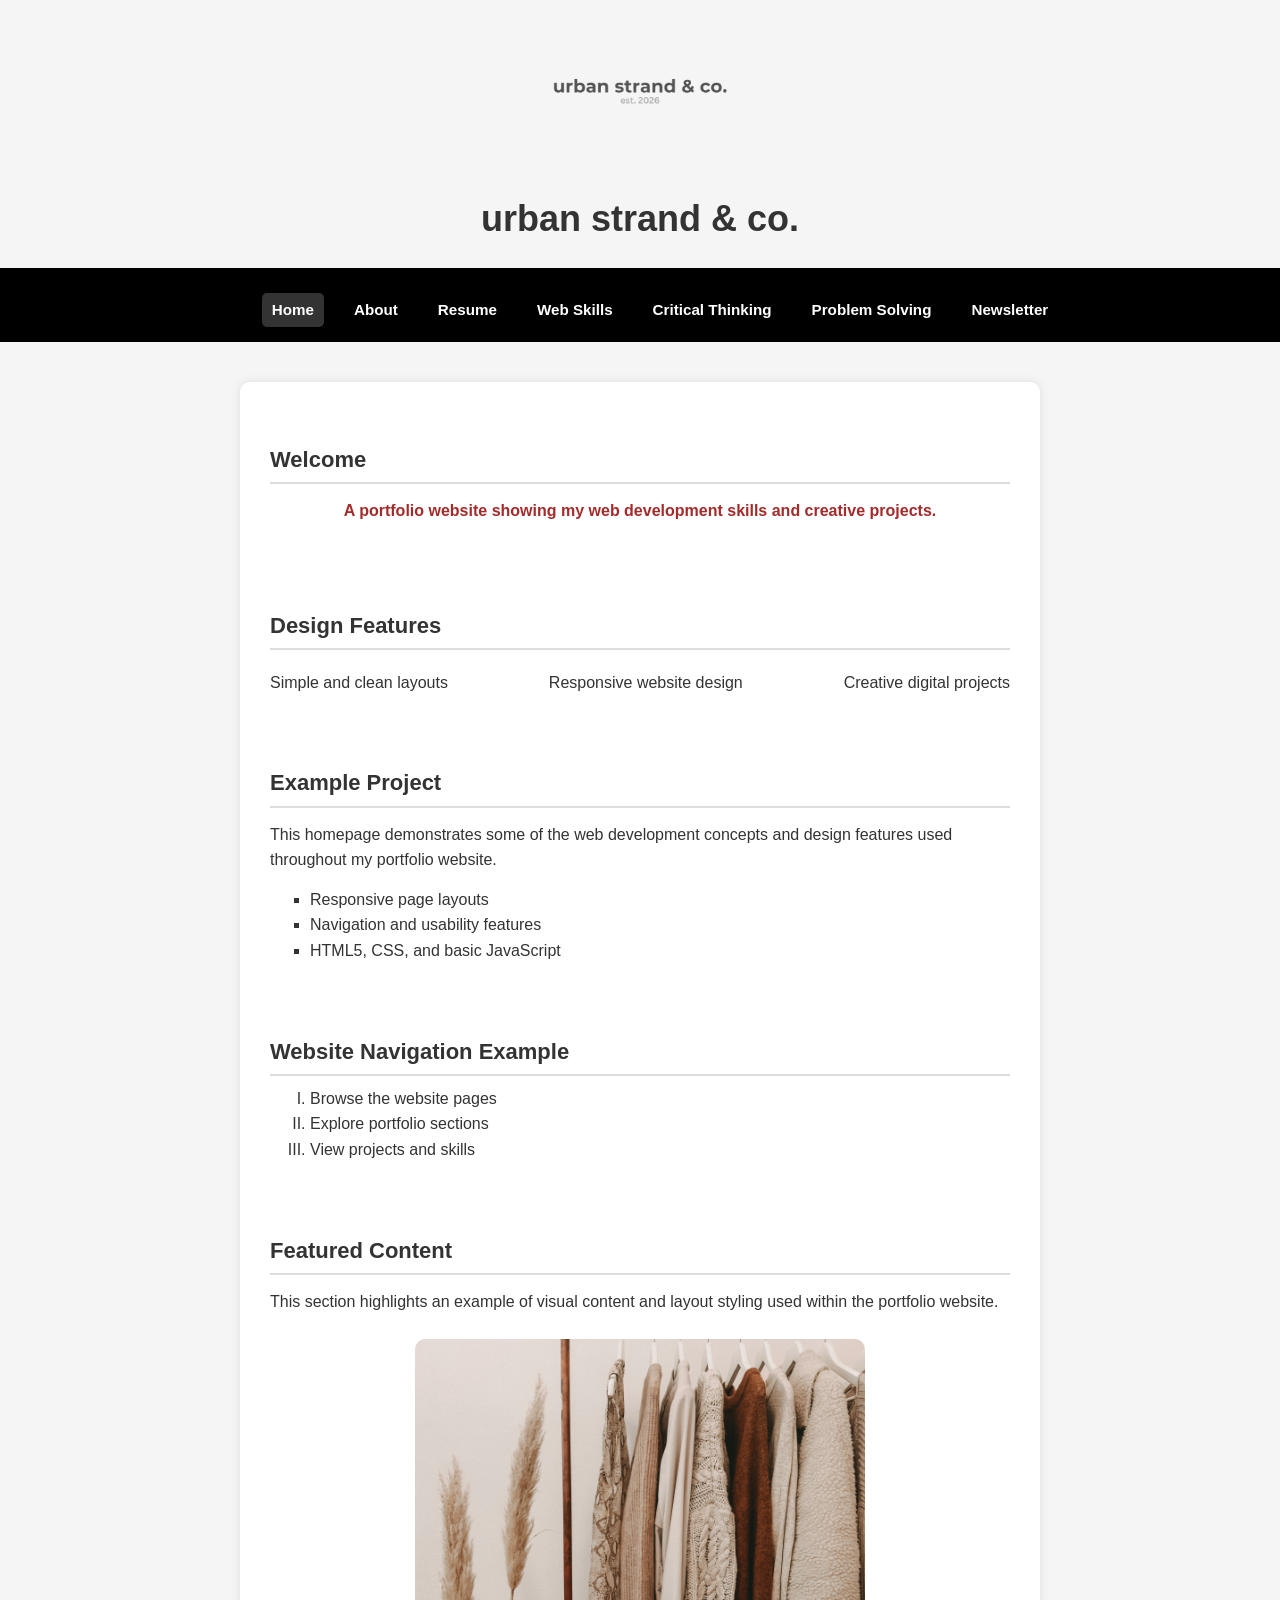
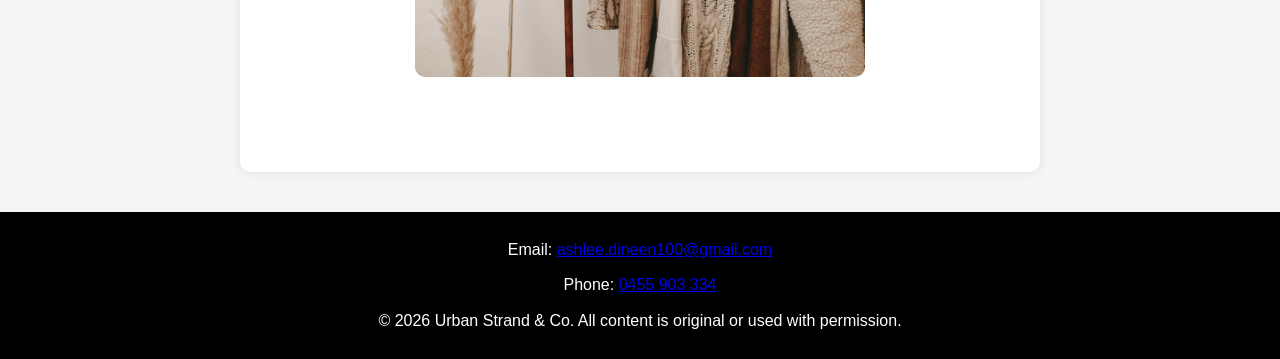
<file: index.html>
<!-- Ash Dineen, 2026 -->
<!DOCTYPE html>
<html lang="en">

<head>

    <!-- Portfolio Website - Home Page -->

    <meta charset="UTF-8">

    <meta name="viewport"
          content="width=device-width, initial-scale=1.0">

    <meta name="description"
          content="Homepage for Urban Strand & Co portfolio website">

    <meta name="author"
          content="Ash Dineen">

    <title>Home | Urban Strand & Co.</title>

    <!-- External CSS stylesheet -->
    <link rel="stylesheet" href="portfolio.css">

    <!-- Website favicon -->
    <link rel="icon" href="images/logo.png">

</head>

<body>

    <!-- Website Header -->
    <header>

		<img src="logo.png" alt="Urban Strand and Co logo" class="logo">

        <h1 id="main-heading">urban strand &amp; co.</h1>

    </header>

    <!-- Main Navigation -->
    <nav>

        <ul>

            <li>
                <a href="index.html" class="active">
                    Home
                </a>
            </li>

            <li><a href="ad_A3_about.html">About</a></li>

            <li><a href="ad_A3_resume.html">Resume</a></li>

            <li><a href="ad_A3_web_skills.html">Web Skills</a></li>

            <li>
                <a href="critical_thinking.html">
                    Critical Thinking
                </a>
            </li>

            <li>
                <a href="problem_solving.html">
                    Problem Solving
                </a>
            </li>

            <li>
                <a href="newsletter.html" target="_blank">
                    Newsletter
                </a>
            </li>

        </ul>

    </nav>

    <!-- Main Page Content -->
    <main class="container">

        <!-- Hero Section -->
        <section class="hero">

            <h2>Welcome</h2>

			<p class="highlight center">
			    A portfolio website showing my web
			    development skills and creative projects.
			</p>

        </section>

		<!-- Design Features Section -->
        <section class="alignment">

            <h2>Design Features</h2>

			<div class="design-features">

			    <p>Simple and clean layouts</p>

			    <p>Responsive website design</p>

			    <p>Creative digital projects</p>

			</div>

        </section>

        <!-- Example Project Section -->
		<section class="project">

		    <h2>Example Project</h2>

		    <p>
		        This homepage demonstrates some of the
		        web development concepts and design features
		        used throughout my portfolio website.
		    </p>

		    <ul>

		        <li>Responsive page layouts</li>

		        <li>Navigation and usability features</li>

		        <li>HTML5, CSS, and basic JavaScript</li>

		    </ul>

		</section>

        <!-- Website Navigation Section -->
        <section class="shopping">

            <h2>Website Navigation Example</h2>

            <ol>

                <li>Browse the website pages</li>

                <li>Explore portfolio sections</li>

                <li>View projects and skills</li>

            </ol>

        </section>

        <!-- Featured Section -->
        <section class="featured">

			<h2>Featured Content</h2>

			<p>
			    This section highlights an example of
			    visual content and layout styling used
			    within the portfolio website.
			</p>

			<img src="clothing.jpg" alt="Clothing items from Urban Strand and Co">

        </section>

    </main>

    <!-- Website Footer -->
    <footer>

        <div>

            <p>
                Email:
                <a href="mailto:ashlee.dineen100@gmail.com">
                    ashlee.dineen100@gmail.com
                </a>
            </p>

            <p>
                Phone:
                <a href="tel:0455903334">
                    0455 903 334
                </a>
            </p>

        </div>

        <p>
            &copy; 2026 Urban Strand &amp; Co.
            All content is original or used with permission.
        </p>

    </footer>

    <!-- External JavaScript file -->
    <script src="script.js"></script>

</body>

</html>
</file>
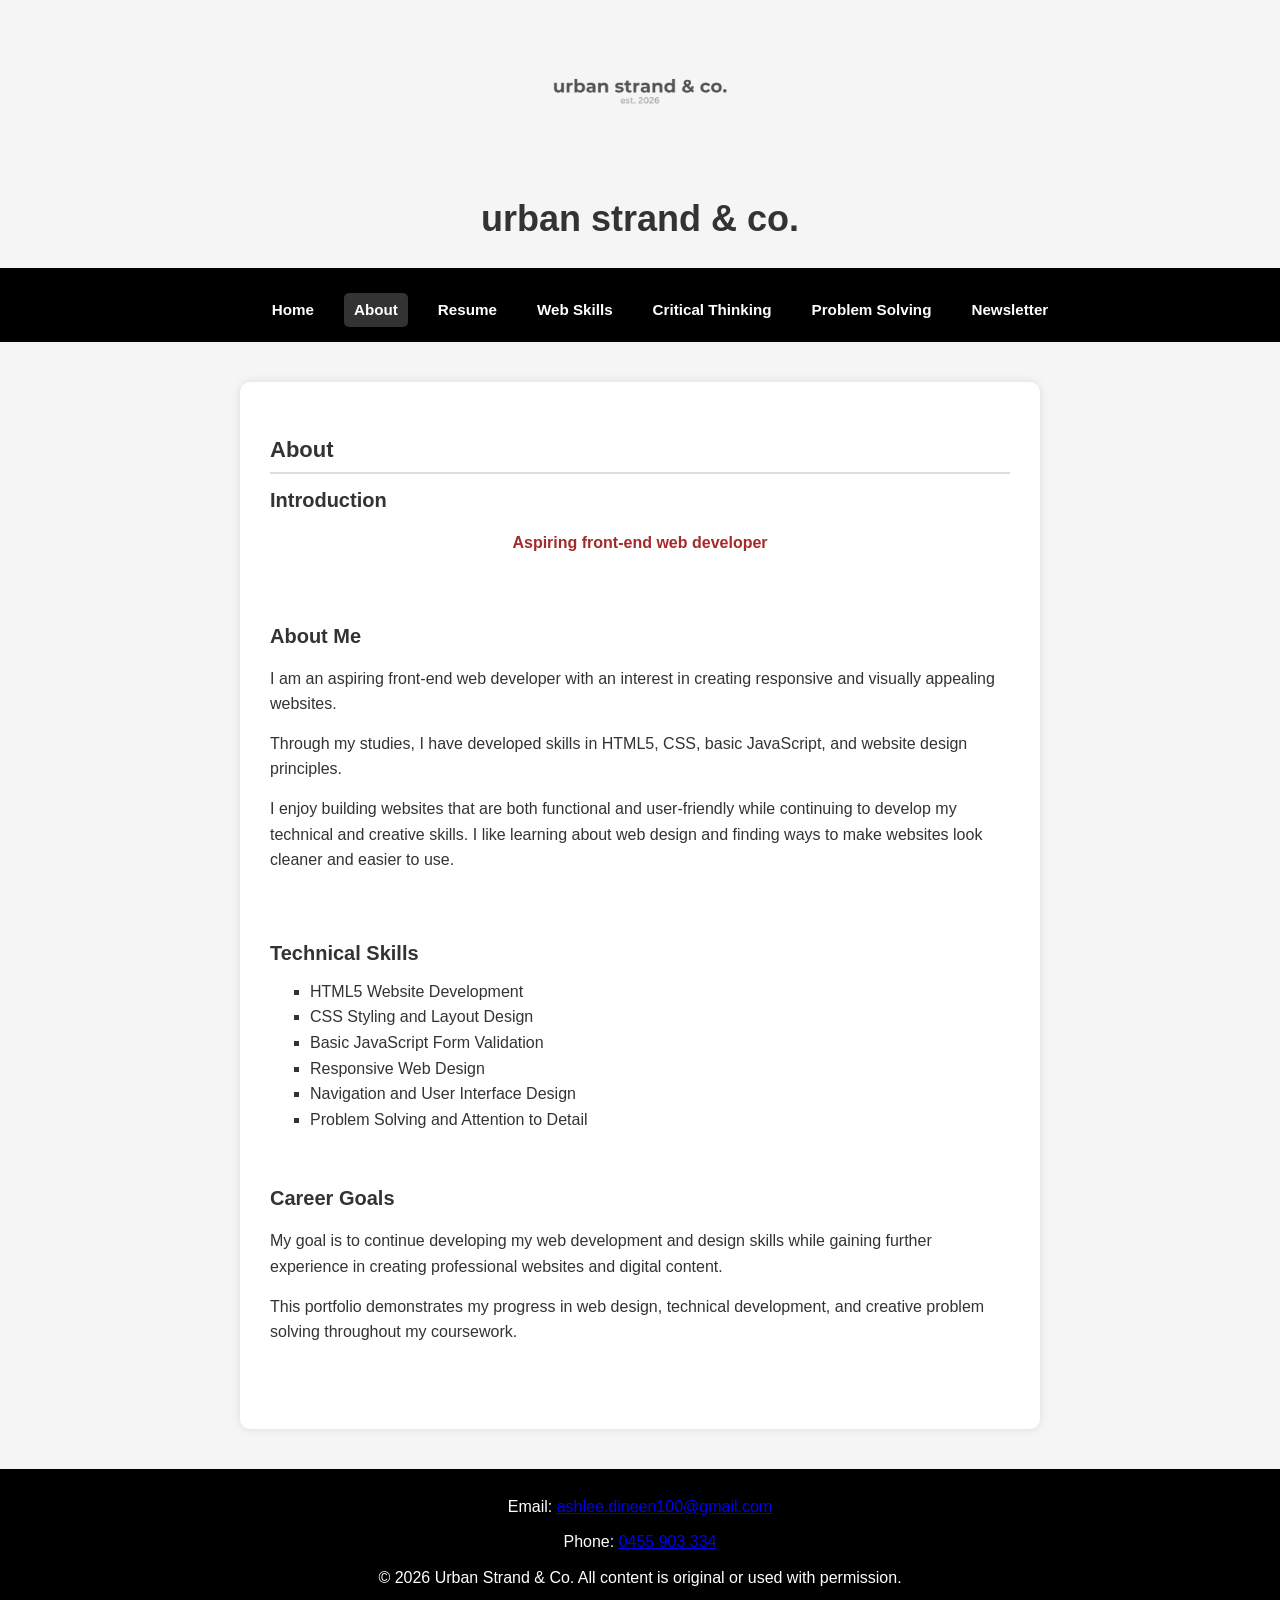
<file: ad_A3_about.html>
<!-- Ash Dineen, 2026 -->
<!DOCTYPE html>
<html lang="en">

<head>

    <!-- Portfolio Website - About Page -->
    
    <meta charset="UTF-8">
    <meta name="viewport" content="width=device-width, initial-scale=1.0">

    <meta name="description" content="About page for Urban Strand & Co portfolio website">
    <meta name="author" content="Ash Dineen">

    <title>About | Urban Strand & Co.</title>

    <!-- External CSS stylesheet -->
	<link rel="stylesheet" href="portfolio.css">

    <!-- Website favicon -->
    <link rel="icon" href="images/logo.png">

</head>

<body>

    <!-- Website Header -->
    <header>

		<img src="logo.png" alt="Urban Strand and Co logo" class="logo">

        <h1 id="main-heading">urban strand &amp; co.</h1>

    </header>

    <!-- Main Navigation -->
    <nav>

        <ul>

            <li><a href="index.html">Home</a></li>

            <li>
                <a href="ad_A3_about.html" class="active">
                    About
                </a>
            </li>

            <li><a href="ad_A3_resume.html">Resume</a></li>

            <li><a href="ad_A3_web_skills.html">Web Skills</a></li>

            <li><a href="critical_thinking.html">Critical Thinking</a></li>

            <li><a href="problem_solving.html">Problem Solving</a></li>

            <li>
                <a href="newsletter.html" target="_blank">
                    Newsletter
                </a>
            </li>

        </ul>

    </nav>

    <!-- Main Page Content -->
    <main class="container">

        <h2>About</h2>

        <!-- Introduction Section -->
        <section class="intro">

            <h3>Introduction</h3>

            <p class="highlight center">
                Aspiring front-end web developer
            </p>

        </section>

        <!-- About Me Section -->
        <section class="about">

            <h3>About Me</h3>

            <p>
                I am an aspiring front-end web developer with an interest
                in creating responsive and visually appealing websites.
			</p>
			
			<p>
				Through my studies, I have developed skills
				in HTML5, CSS, basic JavaScript, and
				website design principles.
            </p>

            <p>
				I enjoy building websites that are both functional and
				user-friendly while continuing to develop my technical
				and creative skills. I like learning about web design
				and finding ways to make websites look cleaner and easier to use.
            </p>

        </section>

        <!-- Skills Section -->
        <section class="skills">

            <h3>Technical Skills</h3>

            <ul>

                <li>HTML5 Website Development</li>

                <li>CSS Styling and Layout Design</li>
				
				<li>Basic JavaScript Form Validation</li>

                <li>Responsive Web Design</li>

                <li>Navigation and User Interface Design</li>

                <li>Problem Solving and Attention to Detail</li>

            </ul>

        </section>

        <!-- Goals Section -->
        <section class="goals">

            <h3>Career Goals</h3>

            <p>
                My goal is to continue developing my web development
                and design skills while gaining further experience
                in creating professional websites and digital content.
            </p>

            <p>
                This portfolio demonstrates my progress in web design,
                technical development, and creative problem solving
                throughout my coursework.
            </p>

        </section>

    </main>

    <!-- Website Footer -->
    <footer>

        <div>

            <p>
                Email:
                <a href="mailto:ashlee.dineen100@gmail.com">
                    ashlee.dineen100@gmail.com
                </a>
            </p>

            <p>
                Phone:
                <a href="tel:0455903334">
                    0455 903 334
                </a>
            </p>

        </div>

        <p>
            &copy; 2026 Urban Strand &amp; Co.
            All content is original or used with permission.
        </p>

    </footer>

    <!-- External JavaScript file -->
	<script src="script.js"></script>

</body>

</html>
</file>
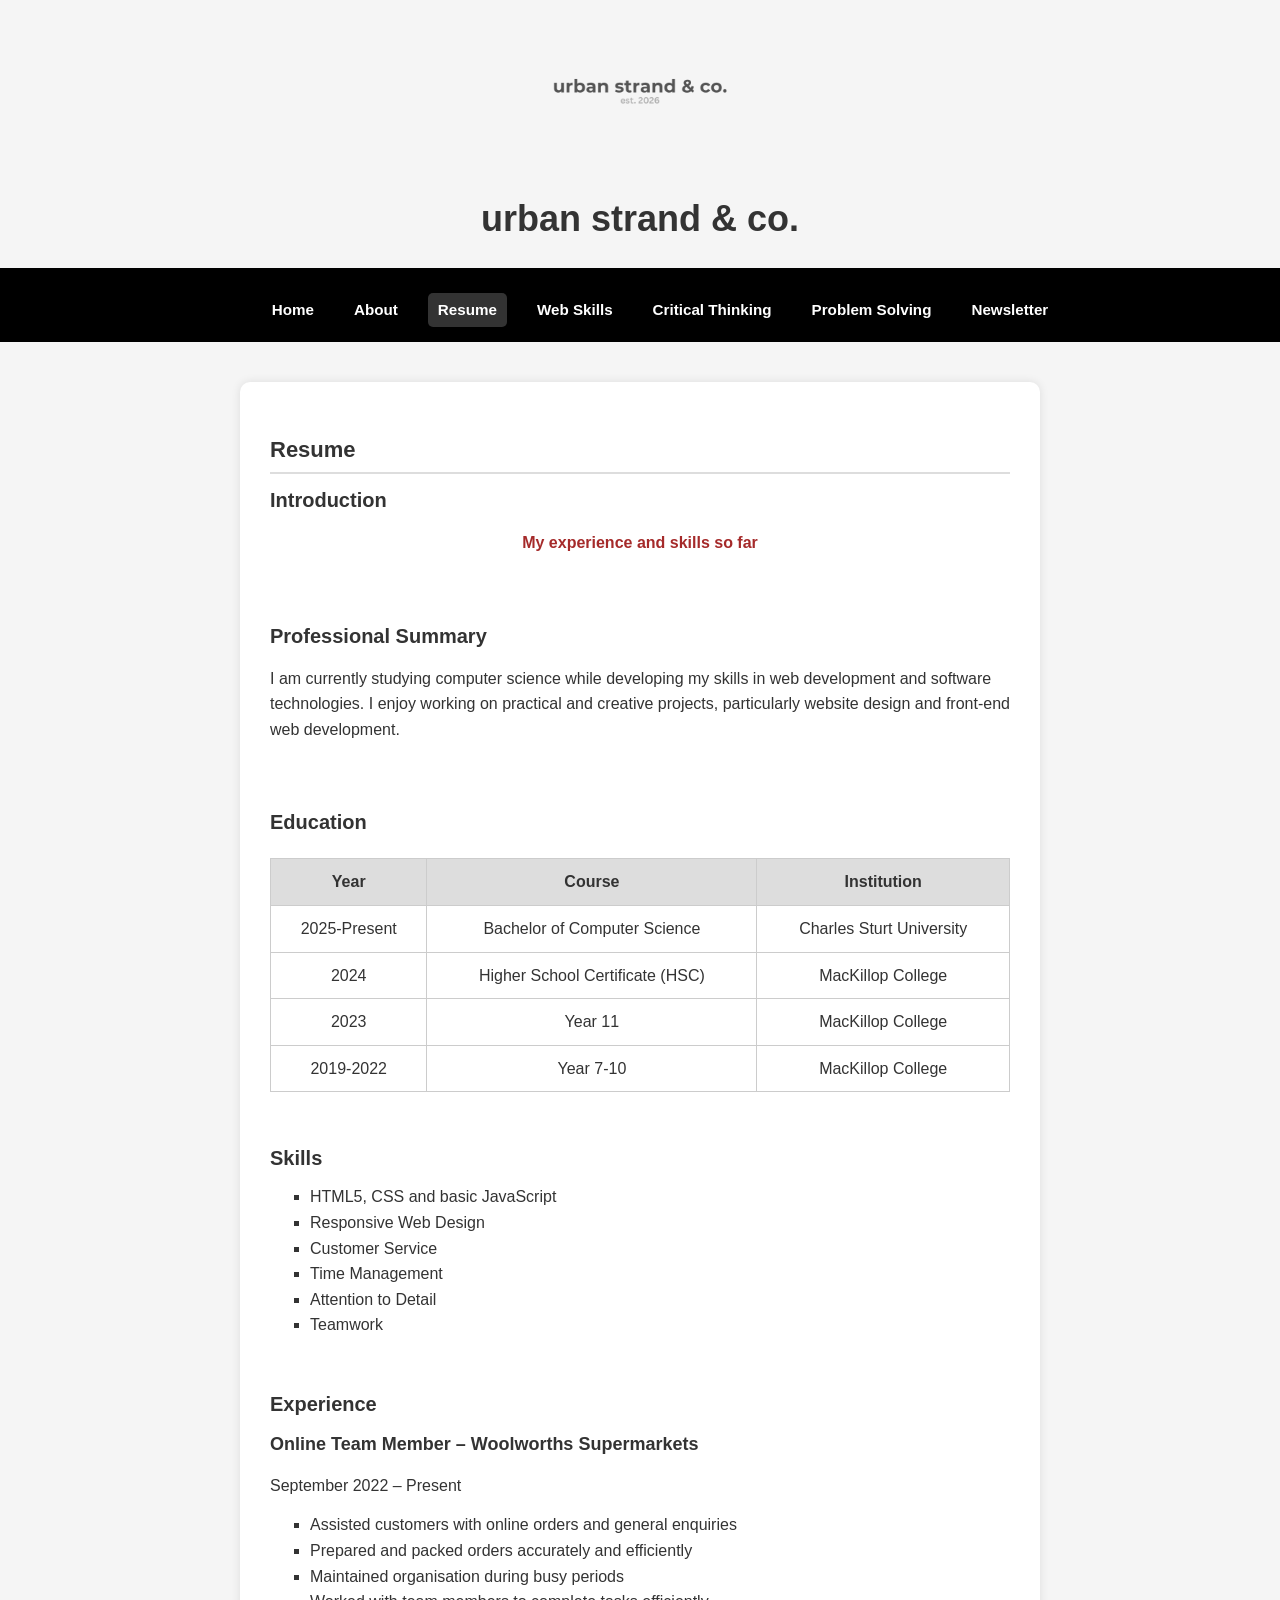
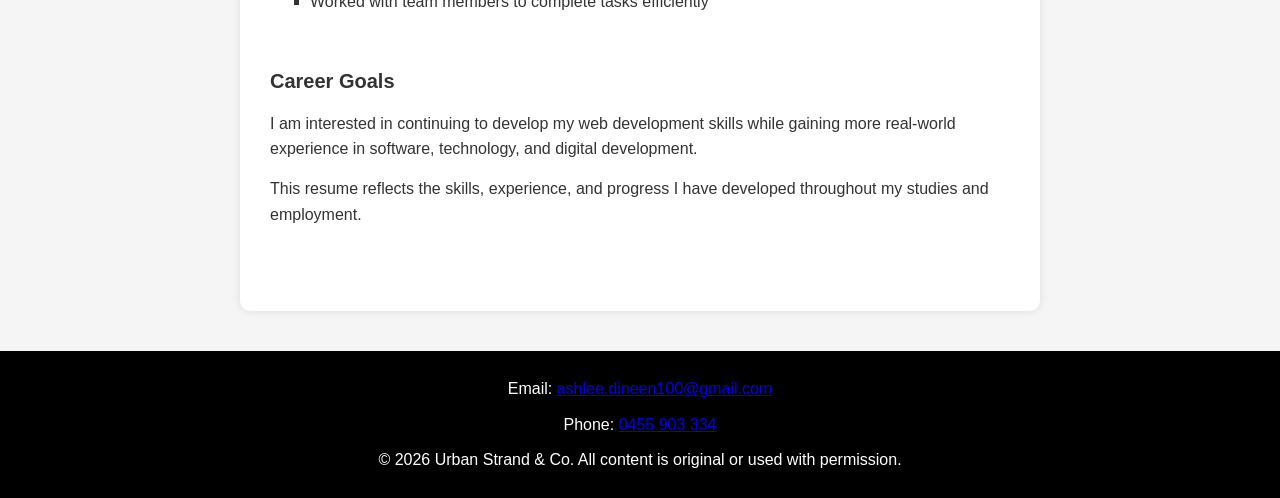
<file: ad_A3_resume.html>
<!-- Ash Dineen, 2026 -->
<!DOCTYPE html>
<html lang="en">

<head>

    <!-- Portfolio Website - Resume Page -->

    <meta charset="UTF-8">

    <meta name="viewport"
          content="width=device-width, initial-scale=1.0">

    <meta name="description"
          content="Resume page for Urban Strand & Co portfolio website">

    <meta name="author"
          content="Ash Dineen">

    <title>Resume | Urban Strand & Co.</title>

    <!-- External CSS stylesheet -->
	<link rel="stylesheet" href="portfolio.css">

    <!-- Website favicon -->
    <link rel="icon" href="images/logo.png">

</head>

<body>

    <!-- Website Header -->
    <header>

		<img src="logo.png" alt="Urban Strand and Co logo" class="logo">

        <h1 id="main-heading">urban strand &amp; co.</h1>

    </header>

    <!-- Main Navigation -->
    <nav>

        <ul>

            <li><a href="index.html">Home</a></li>

            <li><a href="ad_A3_about.html">About</a></li>

            <li>
                <a href="ad_A3_resume.html" class="active">
                    Resume
                </a>
            </li>

            <li><a href="ad_A3_web_skills.html">Web Skills</a></li>

            <li>
                <a href="critical_thinking.html">
                    Critical Thinking
                </a>
            </li>

            <li>
                <a href="problem_solving.html">
                    Problem Solving
                </a>
            </li>

            <li>
                <a href="newsletter.html" target="_blank">
                    Newsletter
                </a>
            </li>

        </ul>

    </nav>

    <!-- Main Page Content -->
    <main class="container">

        <h2>Resume</h2>

        <!-- Introduction Section -->
        <section class="intro">

            <h3>Introduction</h3>

            <p class="highlight center">
                My experience and skills so far
            </p>

        </section>

        <!-- Professional Summary Section -->
        <section class="summary">

            <h3>Professional Summary</h3>

            <p>
                I am currently studying computer science while
				developing my skills in web development and software technologies.
                I enjoy working on practical and creative projects,
                particularly website design and front-end web development.
            </p>

        </section>

        <!-- Education Section -->
        <section class="education">

            <h3>Education</h3>

            <table>

                <thead>

                    <tr>

                        <th>Year</th>

                        <th>Course</th>

                        <th>Institution</th>

                    </tr>

                </thead>

                <tbody>

                    <tr>

                        <td>2025-Present</td>

                        <td>Bachelor of Computer Science</td>

                        <td>Charles Sturt University</td>

                    </tr>

                    <tr>

                        <td>2024</td>

                        <td>Higher School Certificate (HSC)</td>

                        <td>MacKillop College</td>

                    </tr>

                    <tr>

                        <td>2023</td>

                        <td>Year 11</td>

                        <td>MacKillop College</td>

                    </tr>

                    <tr>

                        <td>2019-2022</td>

                        <td>Year 7-10</td>

                        <td>MacKillop College</td>

                    </tr>

                </tbody>

            </table>

        </section>

        <!-- Skills Section -->
        <section class="skills">

            <h3>Skills</h3>

            <ul>

                <li>HTML5, CSS and basic JavaScript</li>

                <li>Responsive Web Design</li>

                <li>Customer Service</li>

                <li>Time Management</li>

                <li>Attention to Detail</li>

                <li>Teamwork</li>

            </ul>

        </section>

        <!-- Work Experience Section -->
        <section class="experience">

            <h3>Experience</h3>

            <h4>
                Online Team Member – Woolworths Supermarkets
            </h4>

            <p>
                September 2022 – Present
            </p>

            <ul>

                <li>
                    Assisted customers with online orders
                    and general enquiries
                </li>

                <li>
                    Prepared and packed orders accurately
                    and efficiently
                </li>

                <li>
                    Maintained organisation during busy periods
                </li>

                <li>
                    Worked with team members to complete
                    tasks efficiently
                </li>

            </ul>

        </section>

        <!-- Career Goals Section -->
        <section class="goals">

            <h3>Career Goals</h3>

            <p>
				I am interested in continuing to develop my
				web development skills while gaining more
				real-world experience in software,
				technology, and digital development.
            </p>

            <p>
                This resume reflects the skills, experience,
                and progress I have developed throughout
                my studies and employment.
            </p>

        </section>

    </main>

    <!-- Website Footer -->
    <footer>

        <div>

            <p>
                Email:
                <a href="mailto:ashlee.dineen100@gmail.com">
                    ashlee.dineen100@gmail.com
                </a>
            </p>

            <p>
                Phone:
                <a href="tel:0455903334">
                    0455 903 334
                </a>
            </p>

        </div>

        <p>
            &copy; 2026 Urban Strand &amp; Co.
            All content is original or used with permission.
        </p>

    </footer>

    <!-- External JavaScript file -->
	<script src="script.js"></script>
	
</body>

</html>
</file>
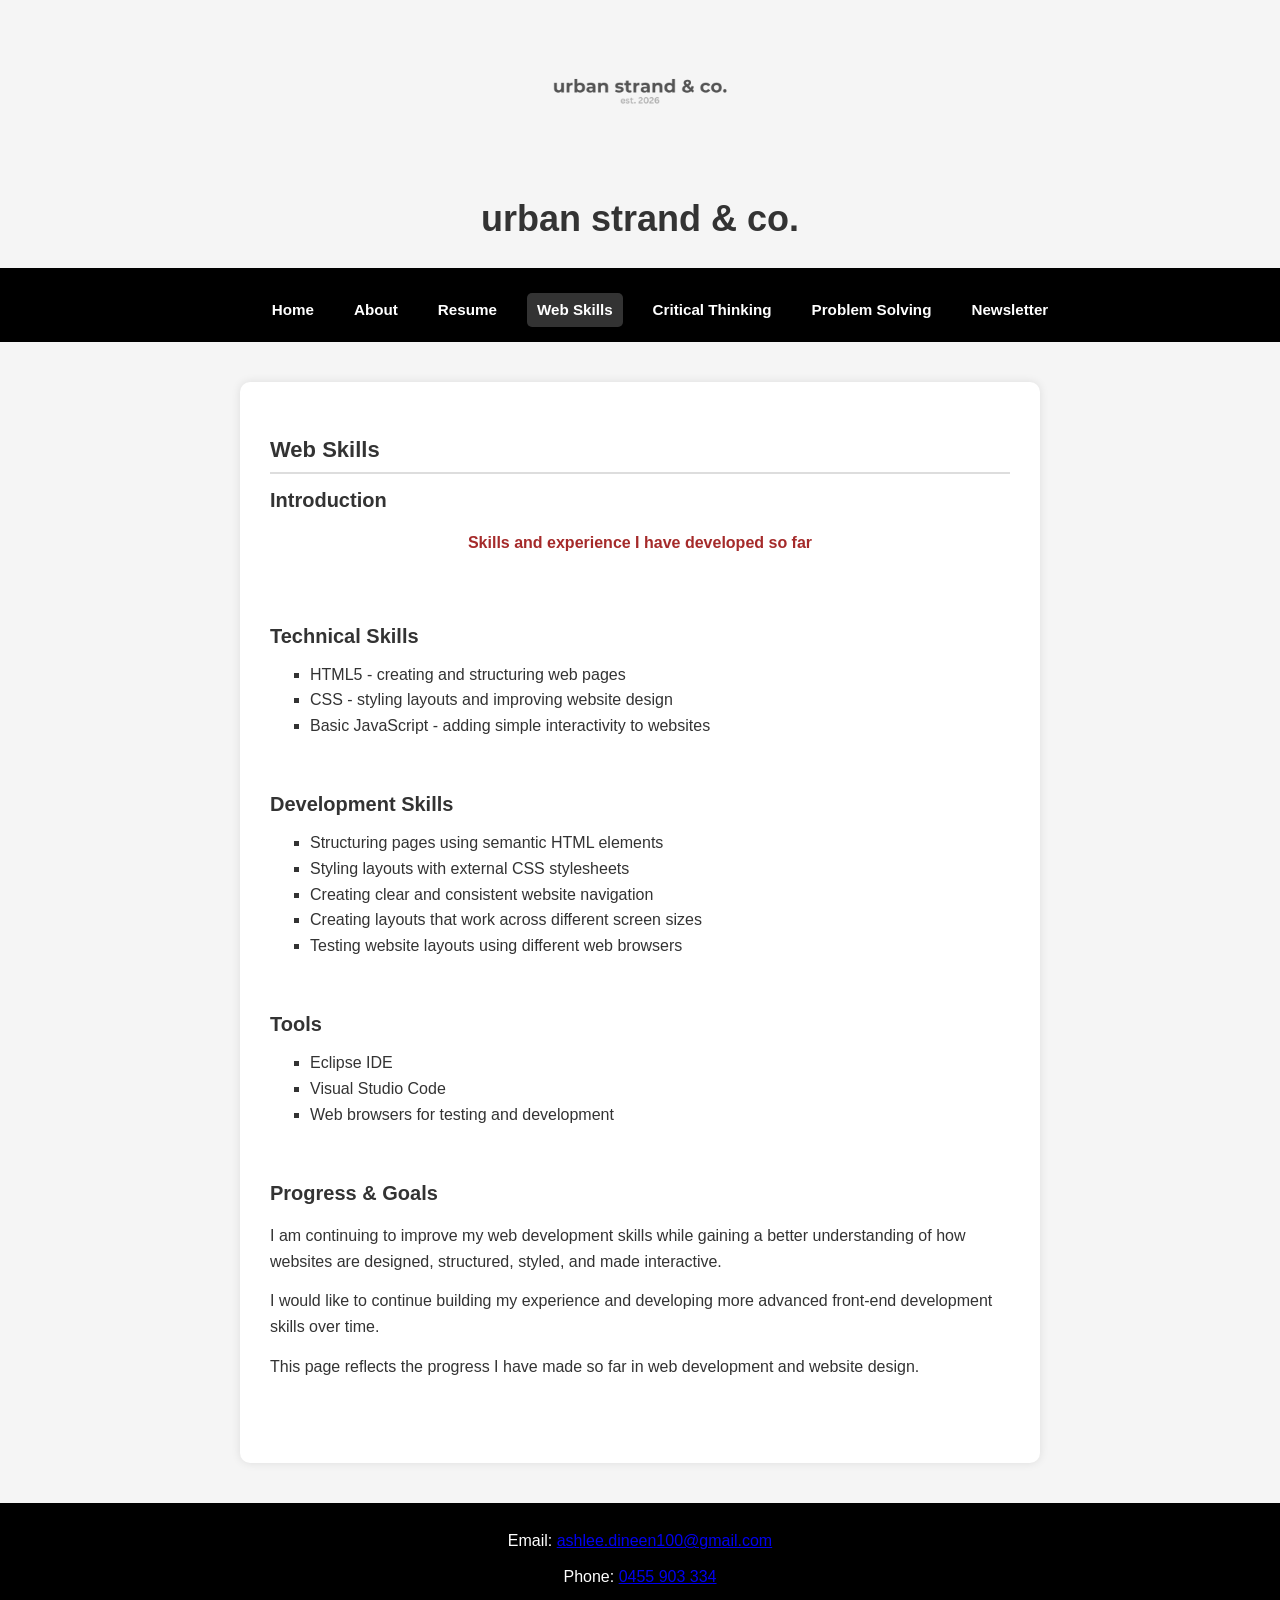
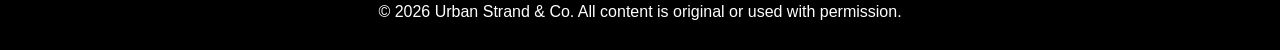
<file: ad_A3_web_skills.html>
<!-- Ash Dineen, 2026 -->
<!DOCTYPE html>
<html lang="en">

<head>

    <!-- Portfolio Website - Web Skills Page -->

    <meta charset="UTF-8">

    <meta name="viewport"
          content="width=device-width, initial-scale=1.0">

    <meta name="description"
          content="Portfolio website showing my web development skills and progress">

    <meta name="author"
          content="Ash Dineen">

    <title>Web Skills | Urban Strand & Co.</title>

    <!-- External CSS stylesheet -->
	<link rel="stylesheet" href="portfolio.css">

    <!-- Website favicon -->
    <link rel="icon" href="images/logo.png">

</head>

<body>

    <!-- Website Header -->
    <header>

		<img src="logo.png" alt="Urban Strand and Co logo" class="logo">

        <h1 id="main-heading">urban strand &amp; co.</h1>

    </header>

    <!-- Main Navigation -->
    <nav>

        <ul>

            <li><a href="index.html">Home</a></li>

            <li><a href="ad_A3_about.html">About</a></li>

            <li><a href="ad_A3_resume.html">Resume</a></li>

            <li>
                <a href="ad_A3_web_skills.html" class="active">
                    Web Skills
                </a>
            </li>

            <li>
                <a href="critical_thinking.html">
                    Critical Thinking
                </a>
            </li>

            <li>
                <a href="problem_solving.html">
                    Problem Solving
                </a>
            </li>

            <li>
                <a href="newsletter.html" target="_blank">
                    Newsletter
                </a>
            </li>

        </ul>

    </nav>

    <!-- Main Page Content -->
    <main class="container">

        <h2>Web Skills</h2>

        <!-- Introduction Section -->
        <section class="intro">

            <h3>Introduction</h3>

            <p class="highlight center">
                Skills and experience I have developed so far
            </p>

        </section>

        <!-- Languages Section -->
        <section class="languages">

            <h3>Technical Skills</h3>

            <ul>

                <li>
                    HTML5 - creating and structuring web pages
                </li>

                <li>
                    CSS - styling layouts and improving website design
                </li>

                <li>
                    Basic JavaScript - adding simple interactivity
                    to websites
                </li>

            </ul>

        </section>

        <!-- Development Skills Section -->
        <section class="development">

            <h3>Development Skills</h3>

            <ul>

                <li>
                    Structuring pages using semantic HTML elements
                </li>

                <li>
                    Styling layouts with external CSS stylesheets
                </li>

                <li>
                    Creating clear and consistent website navigation
                </li>

                <li>
                    Creating layouts that work across different
                    screen sizes
                </li>

                <li>
                    Testing website layouts using different
                    web browsers
                </li>

            </ul>

        </section>

        <!-- Tools Section -->
        <section class="tools">

            <h3>Tools</h3>

            <ul>

                <li>Eclipse IDE</li>

                <li>Visual Studio Code</li>

                <li>Web browsers for testing and development</li>

            </ul>

        </section>

        <!-- Reflection Section -->
        <section class="reflection">

            <h3>Progress & Goals</h3>

            <p>
				I am continuing to improve my web development skills
				while gaining a better understanding of how websites are
				designed, structured, styled, and made interactive.
            </p>

            <p>
				I would like to continue building my experience
				and developing more advanced front-end
				development skills over time.
            </p>

            <p>
                This page reflects the progress I have made so far
                in web development and website design.
            </p>

        </section>

    </main>

    <!-- Website Footer -->
    <footer>

        <div>

            <p>
                Email:
                <a href="mailto:ashlee.dineen100@gmail.com">
                    ashlee.dineen100@gmail.com
                </a>
            </p>

            <p>
                Phone:
                <a href="tel:0455903334">
                    0455 903 334
                </a>
            </p>

        </div>

        <p>
            &copy; 2026 Urban Strand &amp; Co.
            All content is original or used with permission.
        </p>

    </footer>
	
	<!-- External JavaScript file -->
	<script src="script.js"></script>

</body>

</html>
</file>
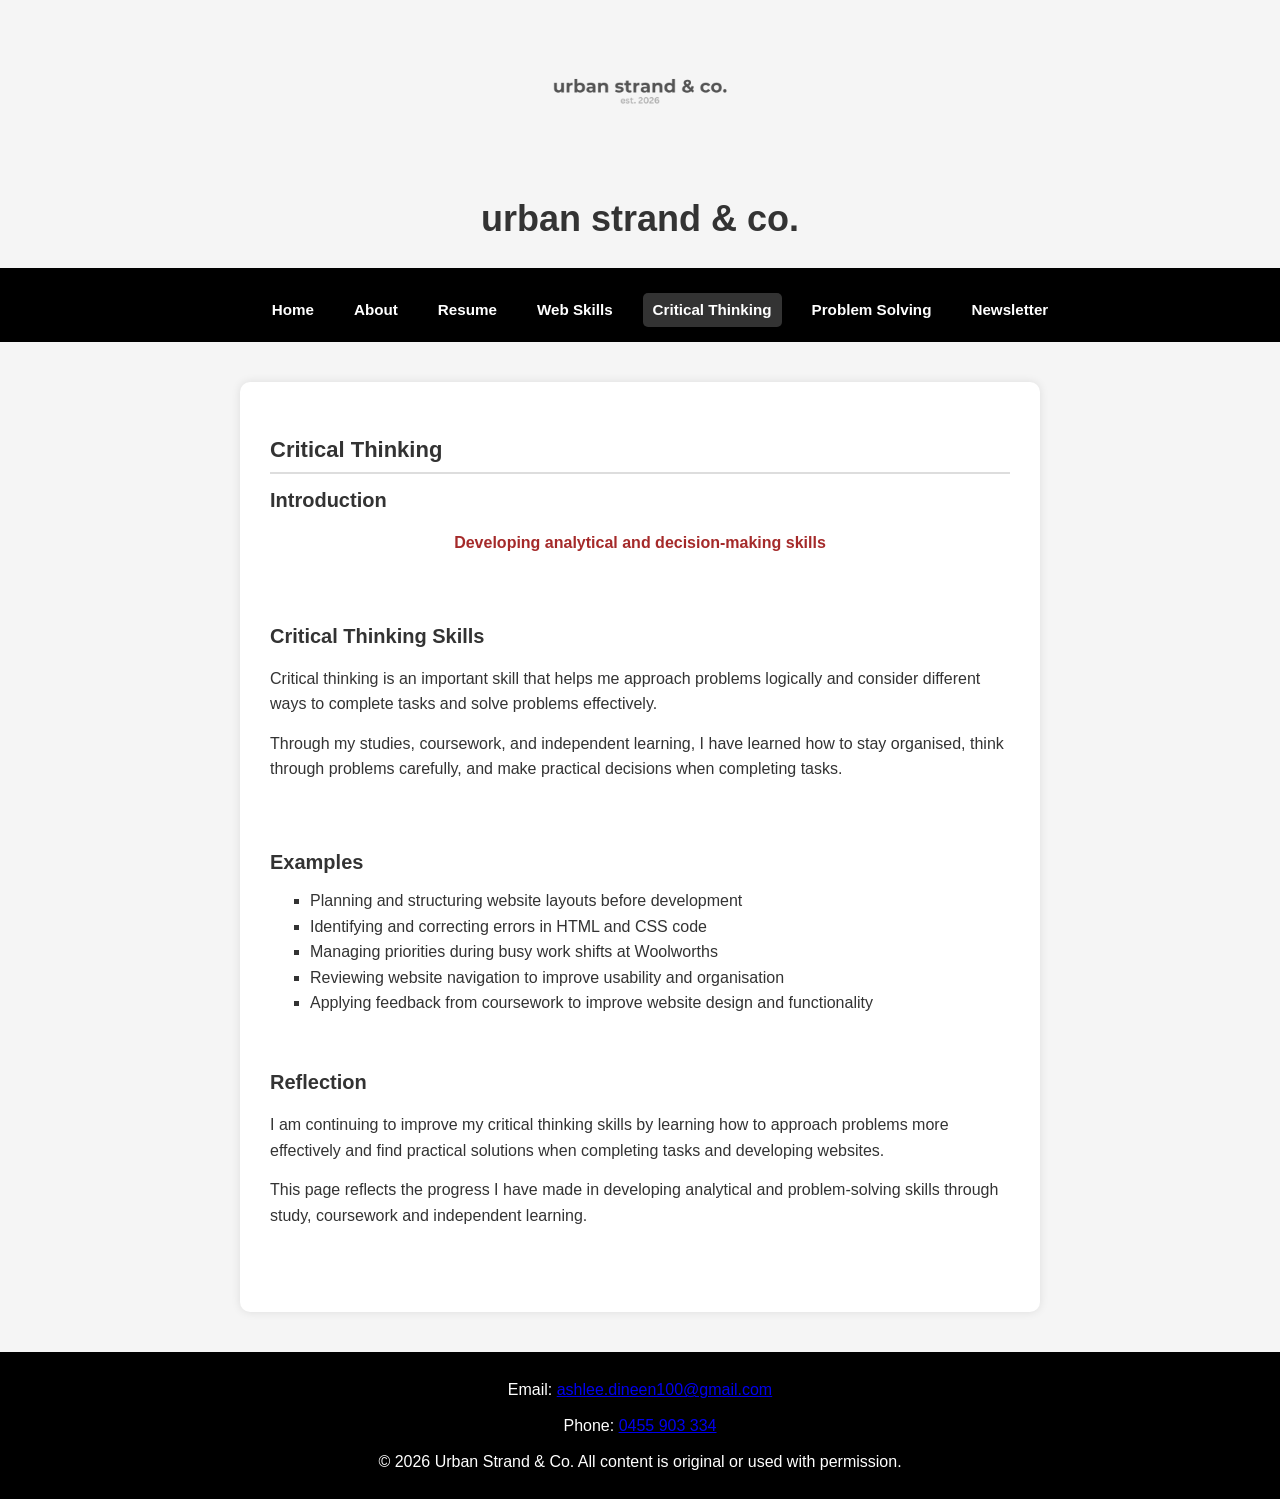
<file: critical_thinking.html>
<!-- Ash Dineen, 2026 -->
<!DOCTYPE html>
<html lang="en">

<head>

    <!-- Portfolio Website - Critical Thinking Page -->

    <meta charset="UTF-8">

    <meta name="viewport"
          content="width=device-width, initial-scale=1.0">

    <meta name="description"
          content="Critical thinking skills page for Urban Strand & Co portfolio website">

    <meta name="author"
          content="Ash Dineen">

    <title>Critical Thinking | Urban Strand & Co.</title>

    <!-- External CSS stylesheet -->
    <link rel="stylesheet" href="portfolio.css">

    <!-- Website favicon -->
    <link rel="icon" href="images/logo.png">

</head>

<body>

    <!-- Website Header -->
    <header>

		<img src="logo.png" alt="Urban Strand and Co logo" class="logo">

        <h1 id="main-heading">urban strand &amp; co.</h1>

    </header>

    <!-- Main Navigation -->
    <nav>

        <ul>

            <li><a href="index.html">Home</a></li>

            <li><a href="ad_A3_about.html">About</a></li>

            <li><a href="ad_A3_resume.html">Resume</a></li>

            <li><a href="ad_A3_web_skills.html">Web Skills</a></li>

            <li>
                <a href="critical_thinking.html" class="active">
                    Critical Thinking
                </a>
            </li>

            <li>
                <a href="problem_solving.html">
                    Problem Solving
                </a>
            </li>

            <li>
                <a href="newsletter.html" target="_blank">
                    Newsletter
                </a>
            </li>

        </ul>

    </nav>

    <!-- Main Page Content -->
    <main class="container">

        <h2>Critical Thinking</h2>

        <!-- Introduction Section -->
        <section class="intro">

            <h3>Introduction</h3>

            <p class="highlight center">
                Developing analytical and decision-making skills
            </p>

        </section>

        <!-- Critical Thinking Section -->
        <section class="thinking">

            <h3>Critical Thinking Skills</h3>

            <p>
                Critical thinking is an important skill that
				helps me approach problems logically and consider
				different ways to complete tasks and solve problems effectively.
            </p>

            <p>
				Through my studies, coursework, and independent learning,
				I have learned how to stay organised,
				think through problems carefully, and make
				practical decisions when completing tasks.
            </p>

        </section>

        <!-- Examples Section -->
        <section class="examples">

            <h3>Examples</h3>

            <ul>

                <li>
                    Planning and structuring website layouts
                    before development
                </li>

                <li>
                    Identifying and correcting errors in HTML
                    and CSS code
                </li>

                <li>
                    Managing priorities during busy work shifts
                    at Woolworths
                </li>

                <li>
                    Reviewing website navigation to improve
                    usability and organisation
                </li>

                <li>
                    Applying feedback from coursework to improve
                    website design and functionality
                </li>

            </ul>

        </section>

        <!-- Reflection Section -->
        <section class="reflection">

            <h3>Reflection</h3>

            <p>
				I am continuing to improve my critical thinking
				skills by learning how to approach problems
				more effectively and find practical solutions
				when completing tasks and developing websites.
            </p>

            <p>
				This page reflects the progress I have made
				in developing analytical and problem-solving
				skills through study, coursework and
				independent learning.
            </p>

        </section>

    </main>

    <!-- Website Footer -->
    <footer>

        <div>

            <p>
                Email:
                <a href="mailto:ashlee.dineen100@gmail.com">
                    ashlee.dineen100@gmail.com
                </a>
            </p>

            <p>
                Phone:
                <a href="tel:0455903334">
                    0455 903 334
                </a>
            </p>

        </div>

        <p>
            &copy; 2026 Urban Strand &amp; Co.
            All content is original or used with permission.
        </p>

    </footer>

    <!-- External JavaScript file -->
    <script src="script.js"></script>

</body>

</html>
</file>
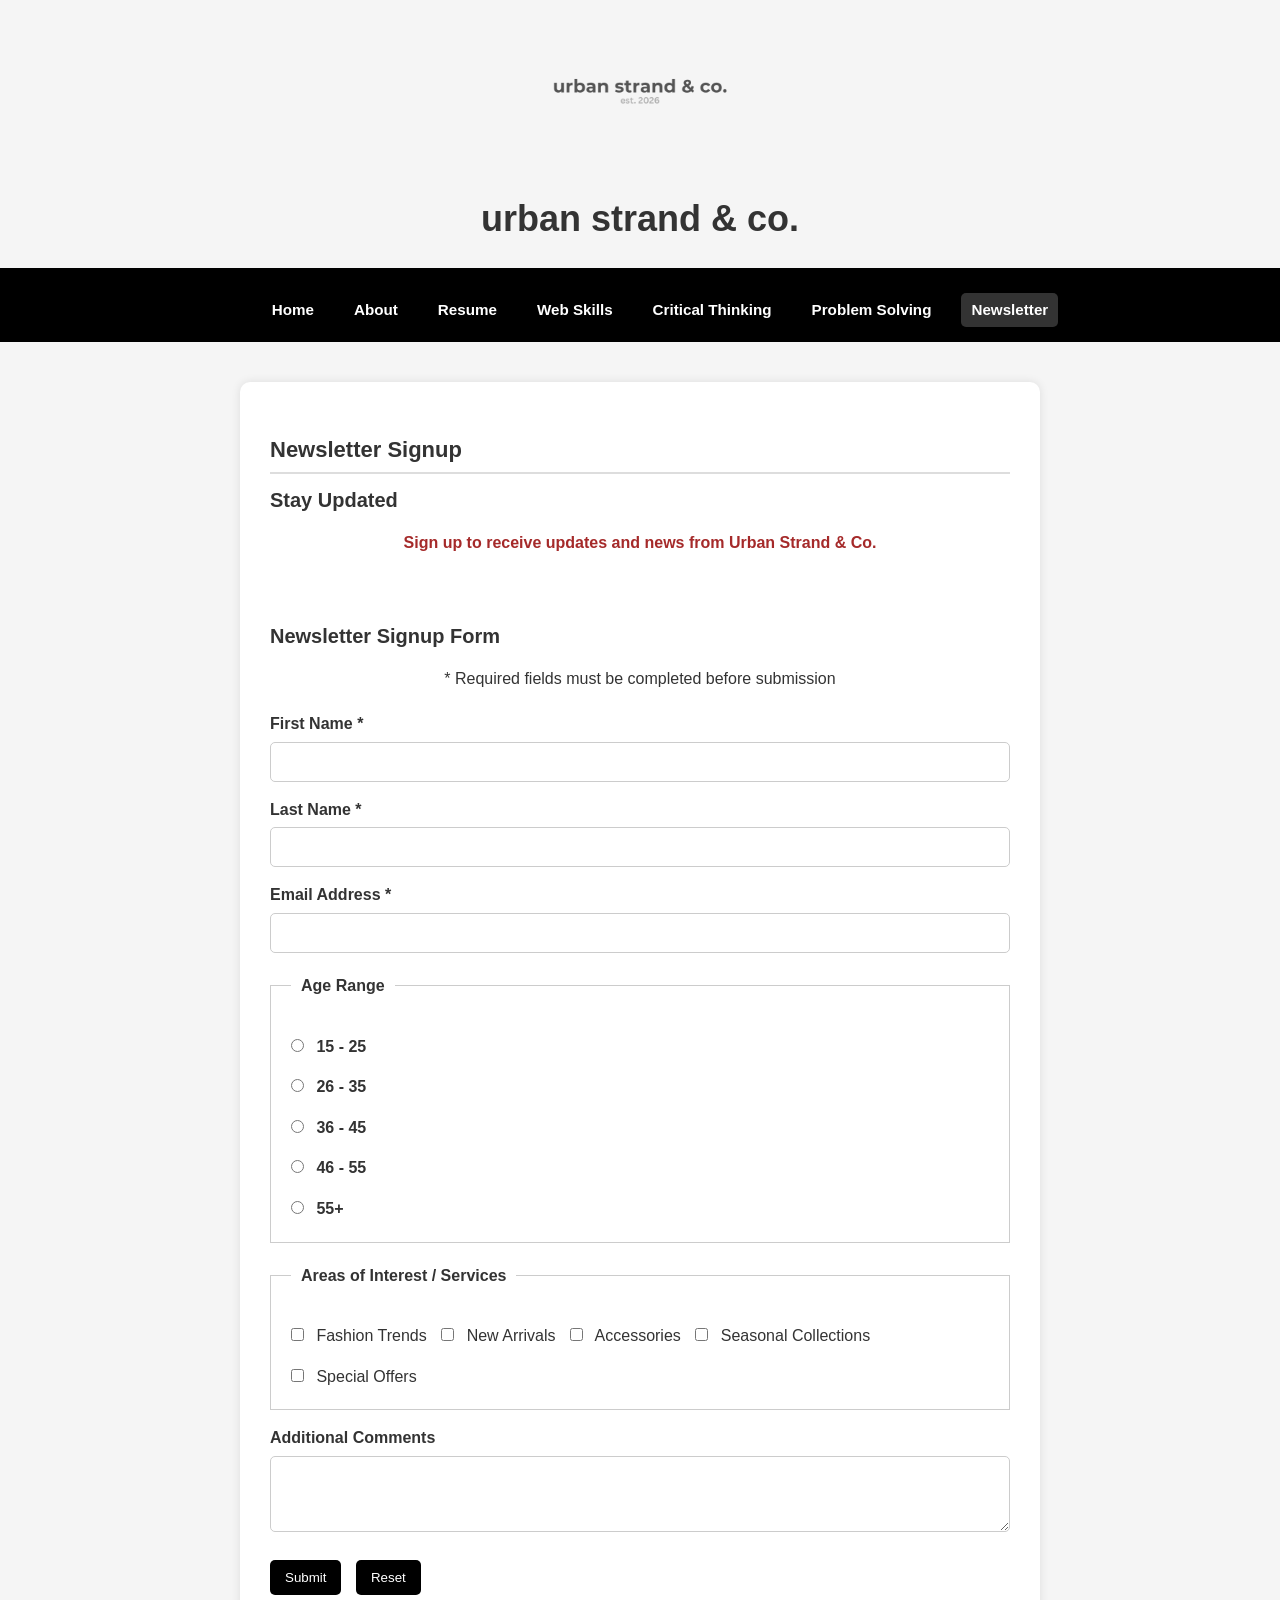
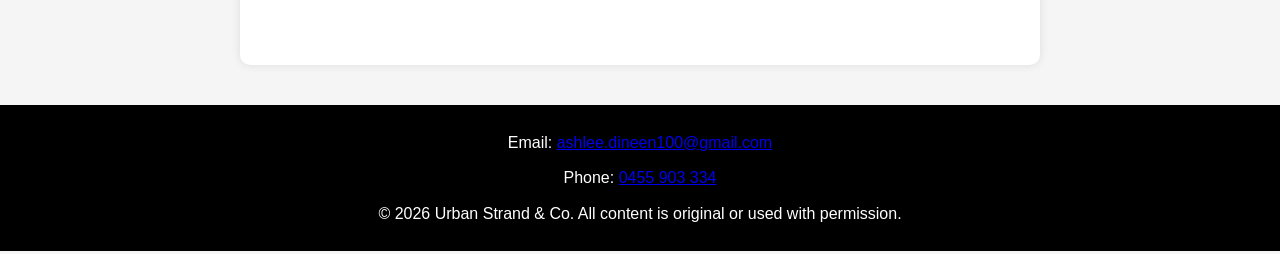
<file: newsletter.html>
<!-- Ash Dineen, 2026 -->
<!DOCTYPE html>
<html lang="en">

<head>

    <!-- Portfolio Website - Newsletter Page -->

    <meta charset="UTF-8">

    <meta name="viewport"
          content="width=device-width, initial-scale=1.0">

    <meta name="description"
          content="Newsletter signup page for Urban Strand & Co portfolio website">

    <meta name="author"
          content="Ash Dineen">

    <title>Newsletter | Urban Strand & Co.</title>

    <!-- External CSS stylesheet -->
    <link rel="stylesheet" href="portfolio.css">

    <!-- Website favicon -->
    <link rel="icon" href="images/logo.png">

</head>

<body>

    <!-- Website Header -->
    <header>

		<img src="logo.png" alt="Urban Strand and Co logo" class="logo">

        <h1 id="main-heading">urban strand &amp; co.</h1>

    </header>

    <!-- Main Navigation -->
    <nav>

        <ul>

            <li><a href="index.html">Home</a></li>

            <li><a href="ad_A3_about.html">About</a></li>

            <li><a href="ad_A3_resume.html">Resume</a></li>

            <li><a href="ad_A3_web_skills.html">Web Skills</a></li>

            <li>
                <a href="critical_thinking.html">
                    Critical Thinking
                </a>
            </li>

            <li>
                <a href="problem_solving.html">
                    Problem Solving
                </a>
            </li>

            <li>
                <a href="newsletter.html" class="active">
                    Newsletter
                </a>
            </li>

        </ul>

    </nav>

    <!-- Main Page Content -->
    <main class="container">

        <h2>Newsletter Signup</h2>

        <!-- Introduction Section -->
        <section class="intro">

            <h3>Stay Updated</h3>

			<p class="highlight center">
			    Sign up to receive updates and news
			    from Urban Strand &amp; Co.
			</p>

        </section>

        <!-- Newsletter Form Section -->
        <section class="newsletter-form">

            <h3>Newsletter Signup Form</h3>
			
			<p class="center">
			   * Required fields must be completed before submission
			</p>

            <form action=""
                  method="post"
                  onsubmit="return validateForm()">

                <!-- First Name -->
                <label for="firstname">
                    First Name *
                </label>

                <input type="text"
                       id="firstname"
                       name="firstname"
                       maxlength="60"
                       required>

                <!-- Last Name -->
                <label for="lastname">
                    Last Name *
                </label>

                <input type="text"
                       id="lastname"
                       name="lastname"
                       maxlength="60"
                       required>

                <!-- Email Address -->
                <label for="email">
                    Email Address *
                </label>

                <input type="email"
                       id="email"
                       name="email"
                       maxlength="60"
                       required>

                <!-- Age Range -->
				
				<fieldset>
				<legend>Age Range</legend>
                
				<label>
				    <input type="radio"
				           name="age"
				           value="15-25">
				    15 - 25
				</label>

				<label>
				    <input type="radio"
				           name="age"
				           value="26-35">
				    26 - 35
				</label>

				<label>
				    <input type="radio"
				           name="age"
				           value="36-45">
				    36 - 45
				</label>

				<label>
				    <input type="radio"
				           name="age"
				           value="46-55">
				    46 - 55
				</label>

				<label>
				    <input type="radio"
				           name="age"
				           value="55+">
				    55+
				</label>
				</fieldset>
                
				<fieldset>
				<legend>Areas of Interest / Services</legend> 
				
				<div class="checkbox-group"> 
					
					<label> 
						<input type="checkbox" 
						name="interest" 
						value="fashion"> 
					Fashion Trends 
				    </label> 
				
				    <label> 
					    <input type="checkbox" 
					    name="interest" 
					    value="arrivals"> 
				    New Arrivals 
			        </label> 
					
					<label> 
						<input type="checkbox" 
						name="interest" 
						value="accessories"> 
					Accessories 
				    </label> 
					
					<label> 
						<input type="checkbox" 
						name="interest" 
						value="seasonal"> 
					Seasonal Collections 
				    </label> 
					
					<label> 
						<input type="checkbox" 
						name="interest" 
						value="offers"> 
						Special Offers 
					</label> 
				</div>
				</fieldset>


                <!-- Comments -->
                <label for="comments">
                    Additional Comments
                </label>

                <textarea id="comments"
                          name="comments"
                          cols="60"
                          rows="3"></textarea>

                <!-- Form Buttons -->
                <div class="buttons">

                    <input type="submit"
                           value="Submit">

                    <input type="reset"
                           value="Reset">

                </div>
				
            </form>

        </section>

    </main>

    <!-- Website Footer -->
    <footer>

        <div>

            <p>
                Email:
                <a href="mailto:ashlee.dineen100@gmail.com">
                    ashlee.dineen100@gmail.com
                </a>
            </p>

            <p>
                Phone:
                <a href="tel:0455903334">
                    0455 903 334
                </a>
            </p>

        </div>

        <p>
            &copy; 2026 Urban Strand &amp; Co.
            All content is original or used with permission.
        </p>

    </footer>

    <!-- External JavaScript file -->
    <script src="script.js"></script>

</body>

</html>
</file>
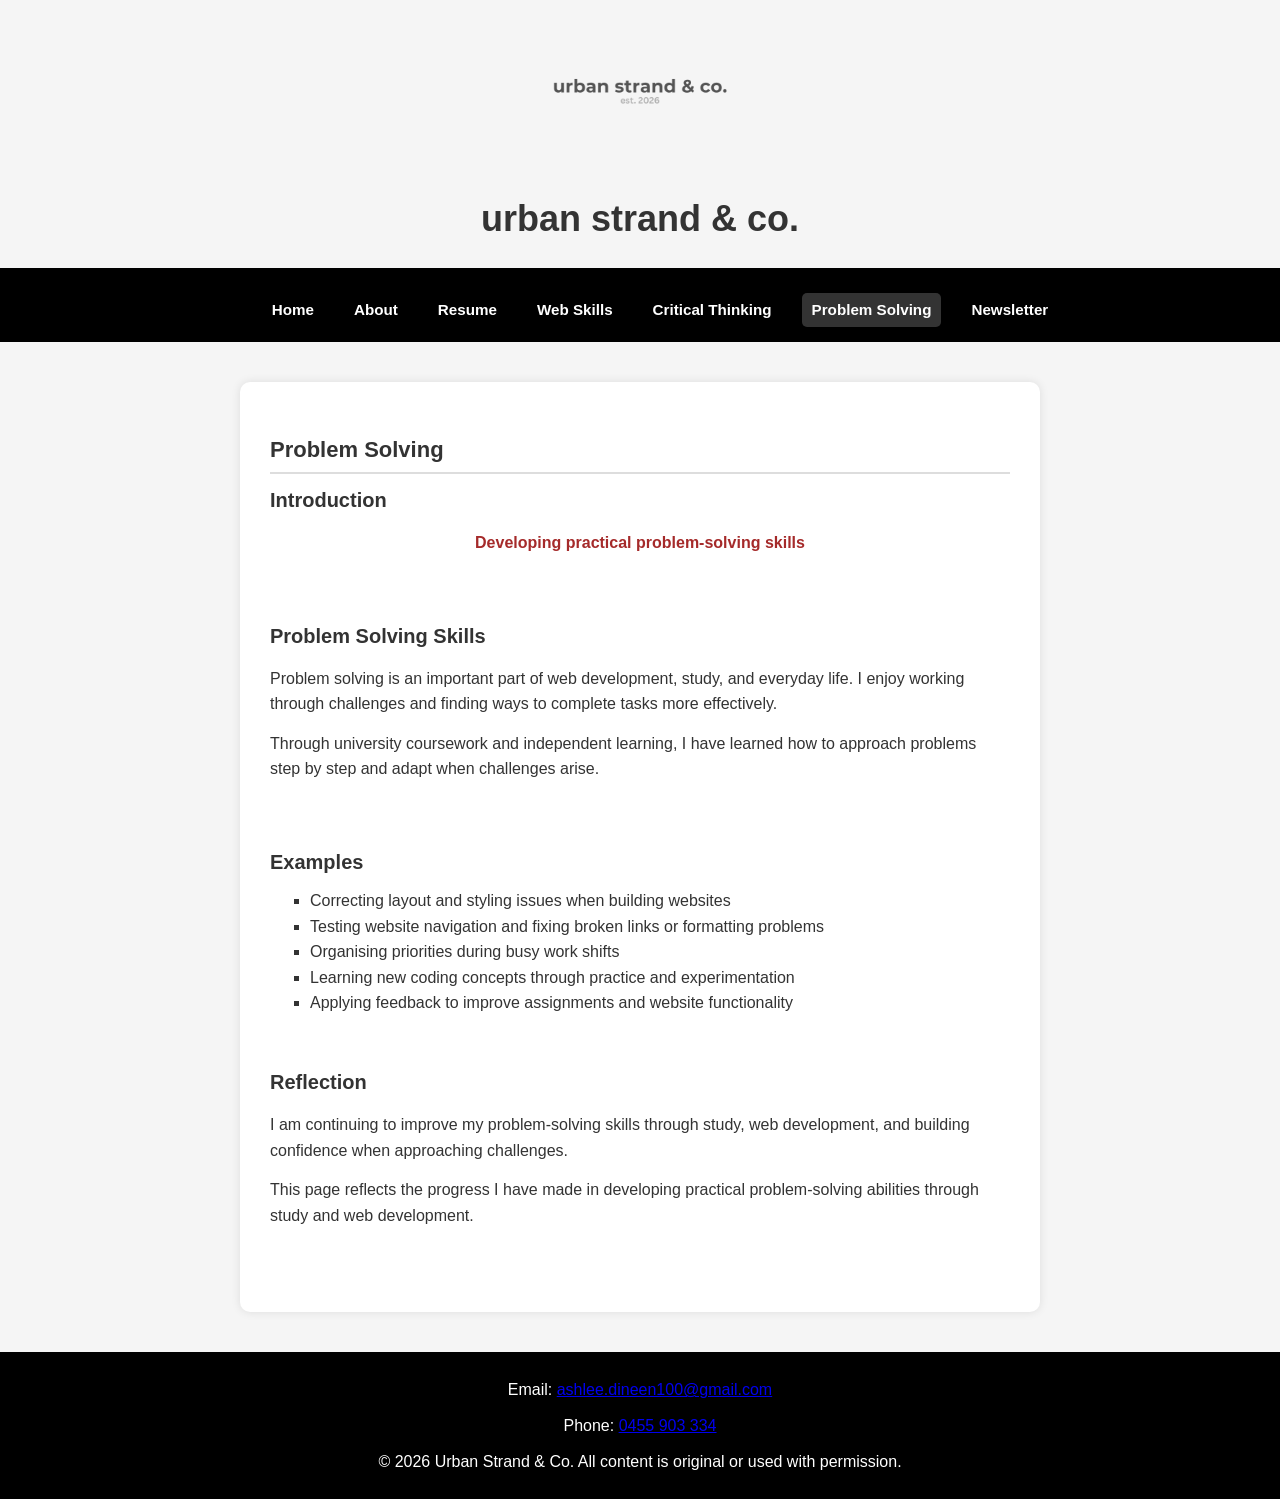
<file: problem_solving.html>
<!-- Ash Dineen, 2026 -->
<!DOCTYPE html>
<html lang="en">

<head>

    <!-- Portfolio Website - Problem Solving Page -->

    <meta charset="UTF-8">

    <meta name="viewport"
          content="width=device-width, initial-scale=1.0">

    <meta name="description"
          content="Problem solving skills page for Urban Strand & Co portfolio website">

    <meta name="author"
          content="Ash Dineen">

    <title>Problem Solving | Urban Strand & Co.</title>

    <!-- External CSS stylesheet -->
    <link rel="stylesheet" href="portfolio.css">

    <!-- Website favicon -->
    <link rel="icon" href="images/logo.png">

</head>

<body>

    <!-- Website Header -->
    <header>

		<img src="logo.png" alt="Urban Strand and Co logo" class="logo">

        <h1 id="main-heading">urban strand &amp; co.</h1>

    </header>

    <!-- Main Navigation -->
    <nav>

        <ul>

            <li><a href="index.html">Home</a></li>

            <li><a href="ad_A3_about.html">About</a></li>

            <li><a href="ad_A3_resume.html">Resume</a></li>

            <li><a href="ad_A3_web_skills.html">Web Skills</a></li>

            <li>
                <a href="critical_thinking.html">
                    Critical Thinking
                </a>
            </li>

            <li>
                <a href="problem_solving.html" class="active">
                    Problem Solving
                </a>
            </li>

            <li>
                <a href="newsletter.html" target="_blank">
                    Newsletter
                </a>
            </li>

        </ul>

    </nav>

    <!-- Main Page Content -->
    <main class="container">

        <h2>Problem Solving</h2>

        <!-- Introduction Section -->
        <section class="intro">

            <h3>Introduction</h3>

            <p class="highlight center">
                Developing practical problem-solving skills
            </p>

        </section>

        <!-- Problem Solving Section -->
        <section class="solving">

            <h3>Problem Solving Skills</h3>

            <p>
				Problem solving is an important part of 
				web development, study, and everyday life. 
				I enjoy working through challenges and finding ways
				to complete tasks more effectively.
            </p>

            <p>
				Through university coursework and independent learning,
				I have learned how to approach problems
				step by step and adapt when challenges arise.
            </p>

        </section>

        <!-- Examples Section -->
        <section class="examples">

            <h3>Examples</h3>

            <ul>

                <li>
                    Correcting layout and styling issues
                    when building websites
                </li>

                <li>
                    Testing website navigation and fixing
                    broken links or formatting problems
                </li>

                <li>
                    Organising priorities during busy
                    work shifts
                </li>

                <li>
                    Learning new coding concepts through
                    practice and experimentation
                </li>

                <li>
                    Applying feedback to improve assignments
                    and website functionality
                </li>

            </ul>

        </section>

        <!-- Reflection Section -->
        <section class="reflection">

            <h3>Reflection</h3>

            <p>
                I am continuing to improve my problem-solving
                skills through study, web development, and
				building confidence when approaching challenges.
            </p>

            <p>
				This page reflects the progress I have made 
				in developing practical problem-solving abilities through 
				study and web development.
            </p>

        </section>

    </main>

    <!-- Website Footer -->
    <footer>

        <div>

            <p>
                Email:
                <a href="mailto:ashlee.dineen100@gmail.com">
                    ashlee.dineen100@gmail.com
                </a>
            </p>

            <p>
                Phone:
                <a href="tel:0455903334">
                    0455 903 334
                </a>
            </p>

        </div>

        <p>
            &copy; 2026 Urban Strand &amp; Co.
            All content is original or used with permission.
        </p>

    </footer>

    <!-- External JavaScript file -->
    <script src="script.js"></script>

</body>

</html>
</file>
<file: portfolio.css>
/* =========================
   portfolio css
   Ash Dineen 2026
   ========================= */

/* reset */
* {
    margin: 0;
    padding: 0;
    box-sizing: border-box;
}

/* body */
body {
    font-family: Arial, Helvetica, Verdana, sans-serif;
    background-color: #f5f5f5;
    color: #333;
    font-size: 16px;
    line-height: 1.6;
}

/* header */
header {
    text-align: center;
    padding: 10px 0;
}

/* navigation */
nav {
    background-color: #000;
    padding: 15px;
}

nav ul {
    display: flex;
    justify-content: center;
    gap: 20px;
    list-style: none;
}

nav a {
    color: white;
    text-decoration: none;
    font-weight: bold;
	cursor: pointer;

    padding: 5px 10px;
	font-size: 0.95rem;
	
    border-radius: 5px;

    display: inline-block;

    transition: background-color 0.3s ease;
}

/* hover effect */
nav a:hover {
    background-color: #555;
}

/* active page */
nav a.active {
    background-color: #333;
}

/* accessibility focus */
nav a:focus {
    outline: 2px solid #fff;
    outline-offset: 2px;
}

/* main container */
.container {
    max-width: 800px;
    margin: 40px auto;
    padding: 30px;

    background-color: white;
    border-radius: 10px;

    box-shadow: 0 0 10px rgba(0, 0, 0, 0.1);
}

/* sections */
section {
    margin-bottom: 30px;
    padding: 10px 0;
}

/* headings */
h1 {
    font-size: 36px;
    margin-bottom: 10px;
}

h2 {
    margin-top: 20px;
    border-bottom: 2px solid #ddd;
    padding-bottom: 5px;
    font-size: 22px;
}

h3 {
    margin-bottom: 10px;
    font-size: 20px;
}

h4 {
    margin-top: 10px;
    font-size: 18px;
}

/* text */
p {
    margin: 14px 0;
}

/* helper classes */
.center {
    text-align: center;
}

.highlight {
    color: brown;
    font-weight: bold;
}

.underline {
    text-decoration: underline;
    font-weight: bold;
    display: block;
    margin-bottom: 15px;
}

.left {
    text-align: left;
}

.center-text {
    text-align: center;
}

.right {
    text-align: right;
}

/* homepage design features layout */
.design-features {
    display: flex;
    justify-content: space-between;
    gap: 20px;
	
	margin-top: 20px;
}

.design-features p {
    margin: 0;
}

/* lists */
ul,
ol {
    margin-left: 40px;
    margin-top: 10px;
}

ul {
    list-style-type: square;
}

ol {
    list-style-type: upper-roman;
}

/* table */
table {
    width: 100%;
    border-collapse: collapse;
    margin-top: 20px;
}

th,
td {
    border: 1px solid #ccc;
    padding: 10px;
    text-align: center;
}

th {
    background-color: #ddd;
    font-weight: bold;
}

/* images */
.container img {
    display: block;
    margin: 25px auto;

    width: 100%;
    max-width: 450px;

    border-radius: 10px;

    transition: transform 0.3s ease;
}

/* image hover effect */
.container img:hover {
    transform: scale(1.03);
}

/* logo */
.logo {
    width: 180px;
    display: block;
    margin: 0 auto;
}

/* emphasis */
span {
    color: red;
    font-weight: bold;
}

/* forms */
form {
    margin-top: 20px;
}

/* fieldsets */
fieldset {
    border: 1px solid #ccc;
    padding: 20px;
    margin-top: 20px;
}

legend {
    font-weight: bold;
    padding: 0 10px;
}

label {
    display: block;
    margin-top: 15px;
    font-weight: bold;
}


input[type="text"],
input[type="email"],
textarea {
    width: 100%;
    padding: 10px;
    margin-top: 5px;

    border: 1px solid #ccc;
    border-radius: 5px;

    font-size: 16px;
}

input[type="radio"] {
    width: auto;
    margin-right: 8px;
}

input[type="checkbox"] {
    margin-right: 8px;
}

.checkbox-group label {
    display: inline-block;
    font-weight: normal;
    margin-right: 10px;
    white-space: nowrap;
}

/* textarea */
textarea {
    resize: vertical;
}

/* form focus */
input:focus,
textarea:focus,
button:focus {
    outline: 2px solid #555;
}

/* buttons */
.buttons {
    margin-top: 20px;
}

.buttons input[type="submit"],
.buttons input[type="reset"] {
    width: auto;
    cursor: pointer;

    background-color: #000;
    color: white;

    border: none;
    border-radius: 5px;

    padding: 10px 15px;
    margin-right: 10px;
}

/* button hover */
.buttons input[type="submit"]:hover,
.buttons input[type="reset"]:hover {
    background-color: #555;
}

/* footer */
footer {
    background-color: #000;
    color: white;
    text-align: center;

    padding: 15px;
    margin-top: 30px;
}

footer p {
    margin: 10px 0;
}

/* main heading */
#main-heading {
    text-align: center;
}

/* print styling */
@media print {

    nav {
        display: none;
    }

    body {
        background-color: white;
        color: black;
        font-size: 18px;
    }

    .container {
        background-color: white;
        box-shadow: none;
    }

    .container img {
        width: 300px;
    }
}

/* responsive layout */
@media screen and (max-width: 768px) {

    nav ul {
		display: flex;
        flex-wrap: wrap;
        justify-content: center;
        gap: 10px;
    }

    .design-features {
        flex-direction: column;
        text-align: center;
    }

    .container {
        width: 95%;
        padding: 20px;
    }

    h1 {
        font-size: 28px;
    }

    h2 {
        font-size: 20px;
    }

    table {
        font-size: 14px;
    }

    .logo {
        width: 120px;
    }
}
</file>
